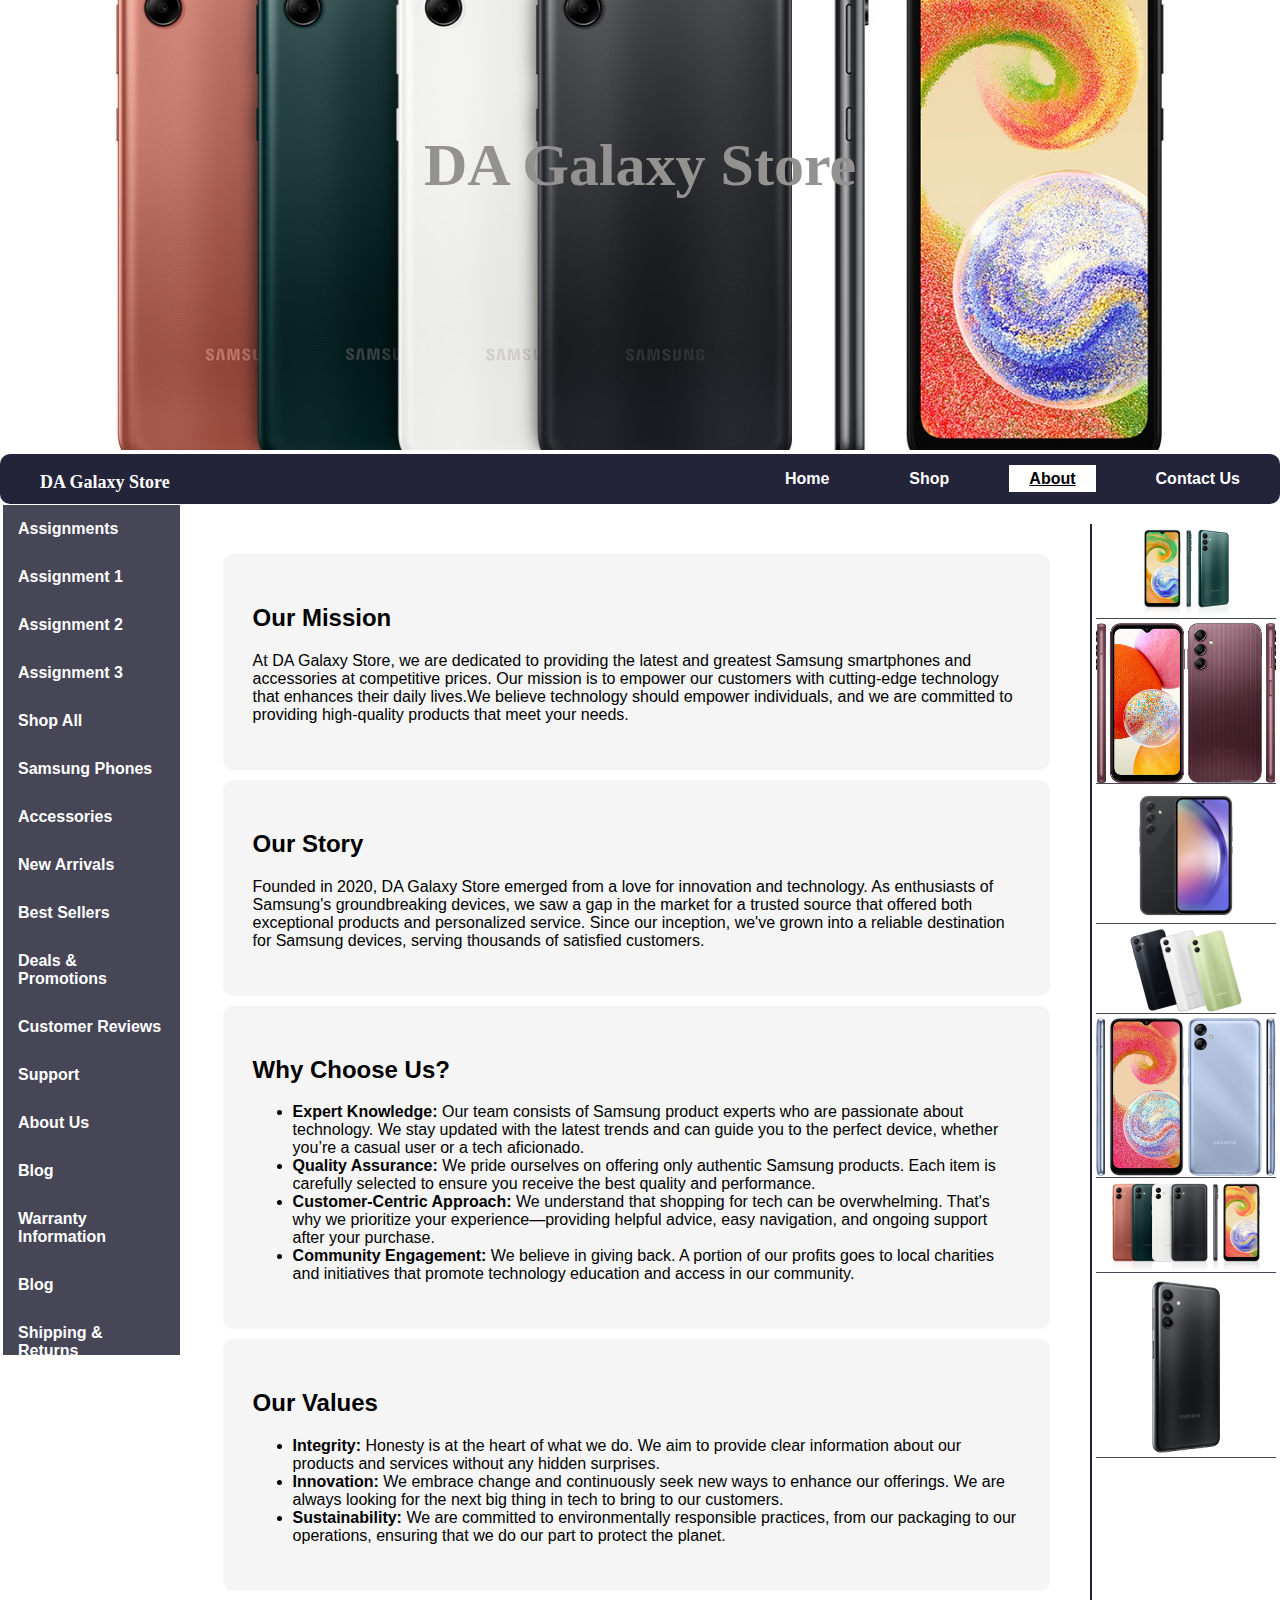
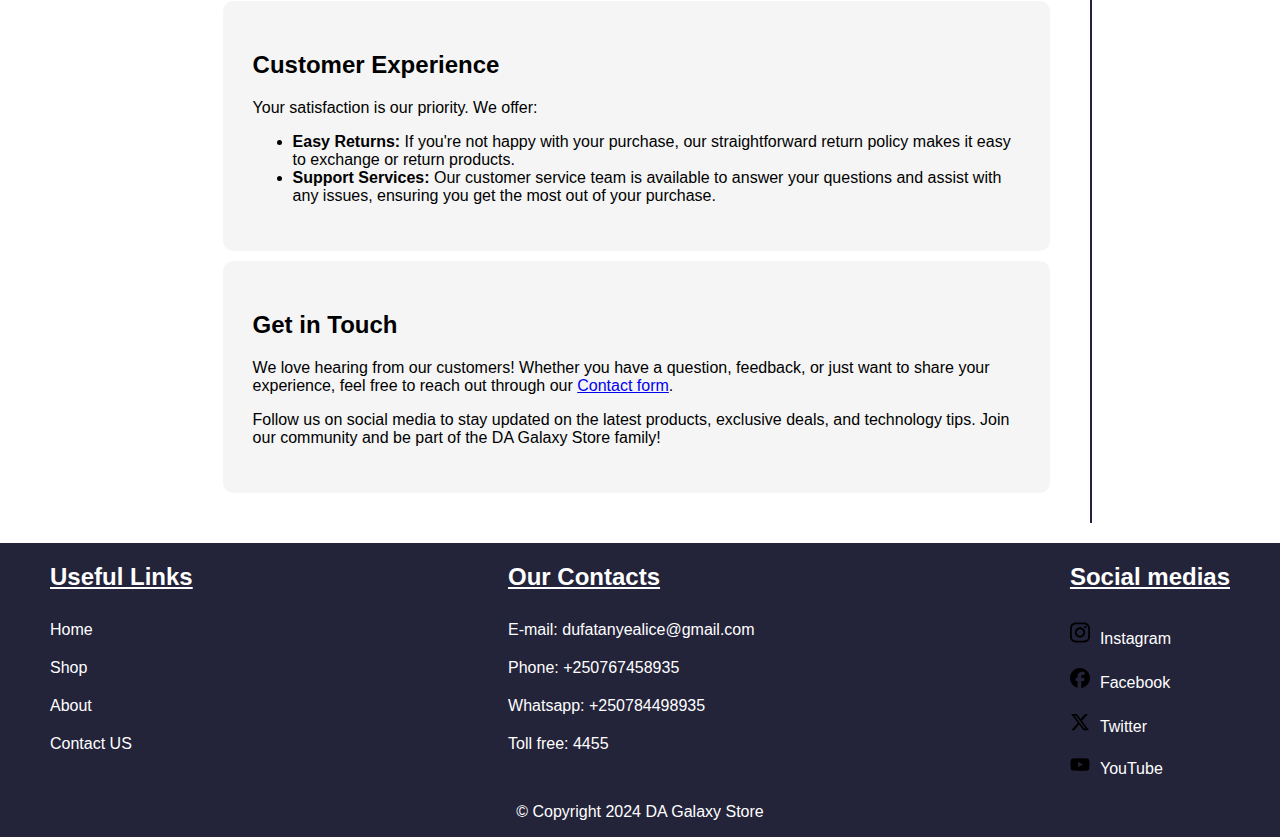
<file: about.html>
<!DOCTYPE html>
<html>
<head>
  <meta charset="UTF-8">
  <meta name="viewport" content="width=device-width, initial-scale=1.0">
  <link rel="stylesheet" href="style.css">
  <title>DA Galaxy Store</title>
</head>
<body>
  <div id="header">
    <img src="images/samsung9.jpg" alt="">
    
    <h1>DA Galaxy Store</h1>
  </div>
  <nav>
    <ul id="left-nav">
      <li><a href="index.html">DA Galaxy Store</a></li>
    </ul>
    <ul id="right-nav">
      <li><a href="index.html">Home</a></li>
      <li><a href="shop.html">Shop</a></li>
      <li class="active"><a href="about.html">About</a></li>
      <li><a href="contact.html">Contact Us</a></li>
    </ul>
  </nav>
  <div id="columns">
    <ul id="side-nav">
      <a href="#"><li>Assignments</li></a>
      <a href="#"><li>Assignment 1</li></a>
      <a href="#"><li>Assignment 2</li></a>
      <a href="#"><li>Assignment 3</li></a>
      <a href="#"><li>Shop All</li></a>
      <a href="#"><li>Samsung Phones </li></a>
      <a href="#"><li>Accessories </li></a>
      <a href="#"><li>New Arrivals</li></a>
      <a href="#"><li>Best Sellers </li></a>
      <a href="#"><li>Deals & Promotions </li></a>
      <a href="#"><li>Customer Reviews </li></a>
      <a href="#"><li>Support</li></a>
      <a href="about.html"><li>About Us </li></a>
      <a href="#"><li>Blog </li></a>
      <a href="#"><li>Warranty Information</li></a>
      <a href="#"><li>Blog </li></a>
      <a href="#"><li>Shipping & Returns</li></a>
    </ul>
    <div id="page3-content">
      <div>
        <h2>Our Mission</h2>
        <p>
          At DA Galaxy Store, we are dedicated to providing the latest and greatest Samsung smartphones and accessories at competitive prices. Our mission is to empower our customers with cutting-edge technology that enhances their daily lives.We believe technology should empower individuals, and we are committed to providing high-quality products that meet your needs.
        </p>
      </div>
      <div>
        <h2>Our Story</h2>
        <p>
          Founded in 2020, DA Galaxy Store emerged from a love for innovation and technology. As enthusiasts of Samsung's groundbreaking devices, we saw a gap in the market for a trusted source that offered both exceptional products and personalized service. Since our inception, we've grown into a reliable destination for Samsung devices, serving thousands of satisfied customers.
        </p>
      </div>
      <div>
        <h2>Why Choose Us?</h2>
        <ul>
          <li>
            <b>Expert Knowledge:</b> Our team consists of Samsung product experts who are passionate about technology. We stay updated with the latest trends and can guide you to the perfect device, whether you’re a casual user or a tech aficionado.
          </li>
          <li>
            <b>Quality Assurance:</b> We pride ourselves on offering only authentic Samsung products. Each item is carefully selected to ensure you receive the best quality and performance.
          </li>
          <li>
            <b>Customer-Centric Approach:</b> We understand that shopping for tech can be overwhelming. That's why we prioritize your experience—providing helpful advice, easy navigation, and ongoing support after your purchase.
          </li>
          <li>
            <b>Community Engagement:</b> We believe in giving back. A portion of our profits goes to local charities and initiatives that promote technology education and access in our community.
          </li>
        </ul>
      </div>
      <div>
        <h2>Our Values</h2>
        <ul>
          <li>
            <b>Integrity:</b> Honesty is at the heart of what we do. We aim to provide clear information about our products and services without any hidden surprises.
          </li>
          <li>
            <b>Innovation:</b> We embrace change and continuously seek new ways to enhance our offerings. We are always looking for the next big thing in tech to bring to our customers.
          </li>
          <li>
            <b>Sustainability: </b> We are committed to environmentally responsible practices, from our packaging to our operations, ensuring that we do our part to protect the planet.
          </li>
        </ul>
      </div>
      <div>
        <h2>Customer Experience</h2>
        <p>Your satisfaction is our priority. We offer:</p>
        <ul>
          <li>
            <b>Easy Returns:</b> If you're not happy with your purchase, our straightforward return policy makes it easy to exchange or return products.
          </li>
          <li>
            <b>Support Services:</b> Our customer service team is available to answer your questions and assist with any issues, ensuring you get the most out of your purchase.
          </li>
        </ul>
      </div>
      <div>
        <h2>Get in Touch</h2>
        <p>
          We love hearing from our customers! Whether you have a question, feedback, or just want to share your experience, feel free to reach out through our <a href="contact.html">Contact form</a>.
        </p>
        <p>
          Follow us on social media to stay updated on the latest products, exclusive deals, and technology tips. Join our community and be part of the DA Galaxy Store family!
        </p>
      </div>
    </div>
    <div id="page1-ad">
      <img src="images/samsung12.jpg" alt="">
      <img src="images/samsung7.jpg" alt="">
      <img src="images/samsung10.jpg" alt="">
      <img src="images/samsung1.jpg" alt="">
      <img src="images/samsung2.jpg" alt="">
      <img src="images/samsung9.jpg" alt="">
      <img src="images/samsung8.jpg" alt="">
      
    </div>
  </div>
  <footer>
    <div>
      <div id="useful-links">
        <h2>Useful Links</h2>
        <ul>
          <a href="#"><li>Home</li></a>
          <a href="#"><li>Shop</li></a>
          <a href="#"><li>About</li></a>
          <a href="#"><li>Contact US</li></a>
        </ul>
      </div>
      <div>
        <h2>Our Contacts</h2>
        <ul>
          <a href="#"><li>E-mail: dufatanyealice@gmail.com</li></a>
          <a href="#"><li>Phone: +250767458935</li></a>
          <a href="#"><li>Whatsapp: +250784498935</li></a>
          <a href="#"><li>Toll free: 4455</li></a>
        </ul>
      </div>
      <div>
        <h2>Social medias</h2>
        <ul>
          <a href="https://www.instagram.com/" target="_blank"><li><img src="images/icons/instagram-brands-solid.svg" alt="">Instagram</li></a>
          <a href="https://web.facebook.com/" target="_blank"><li><img src="images/icons/facebook-brands-solid.svg" alt="">Facebook</li></a>
          <a href="https://x.com/" target="_blank"><li><img src="images/icons/x-twitter-brands-solid.svg" alt="">Twitter</li></a>
          <a href="https://www.youtube.com/" target="_blank"><li><img src="images/icons/youtube-brands-solid.svg" alt="">YouTube</li></a>
          
        </ul>
      </div>
    </div>
    <p>&copy; Copyright 2024 DA Galaxy Store</p>
  </footer>
</file>
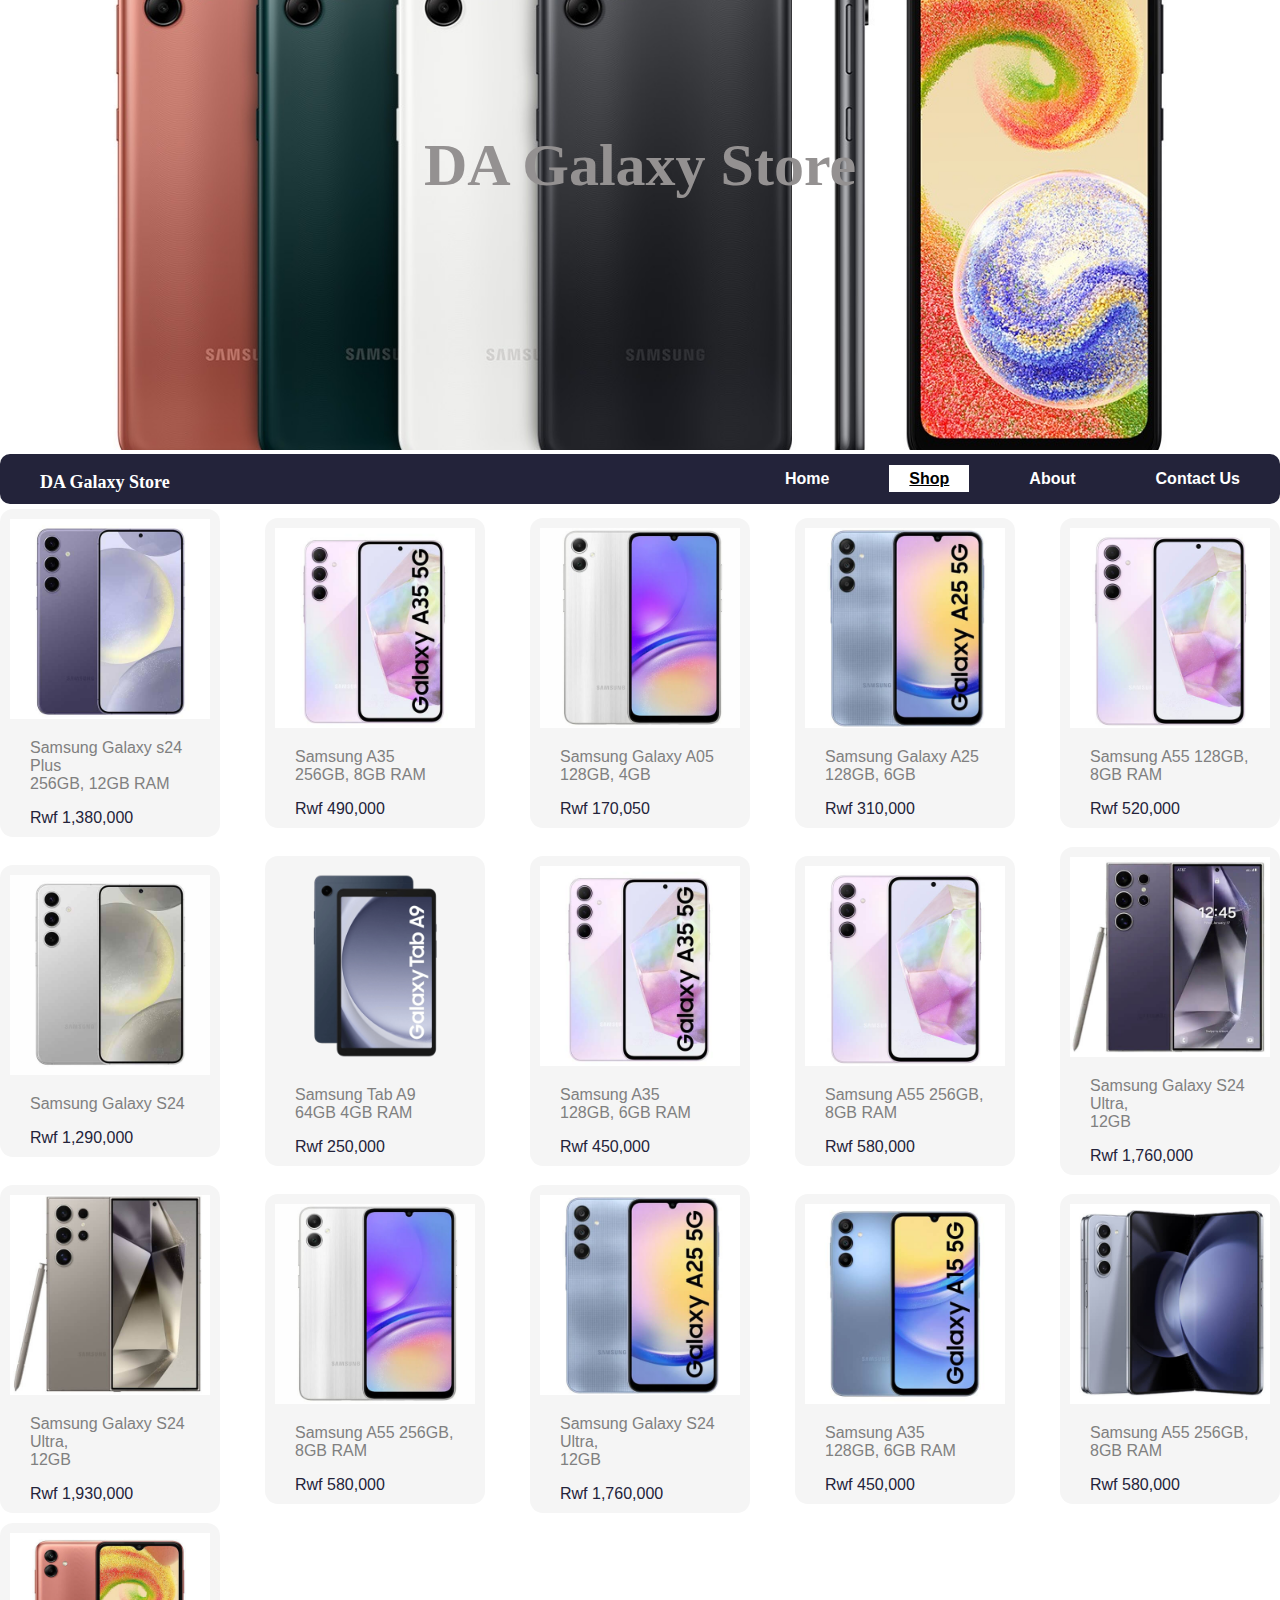
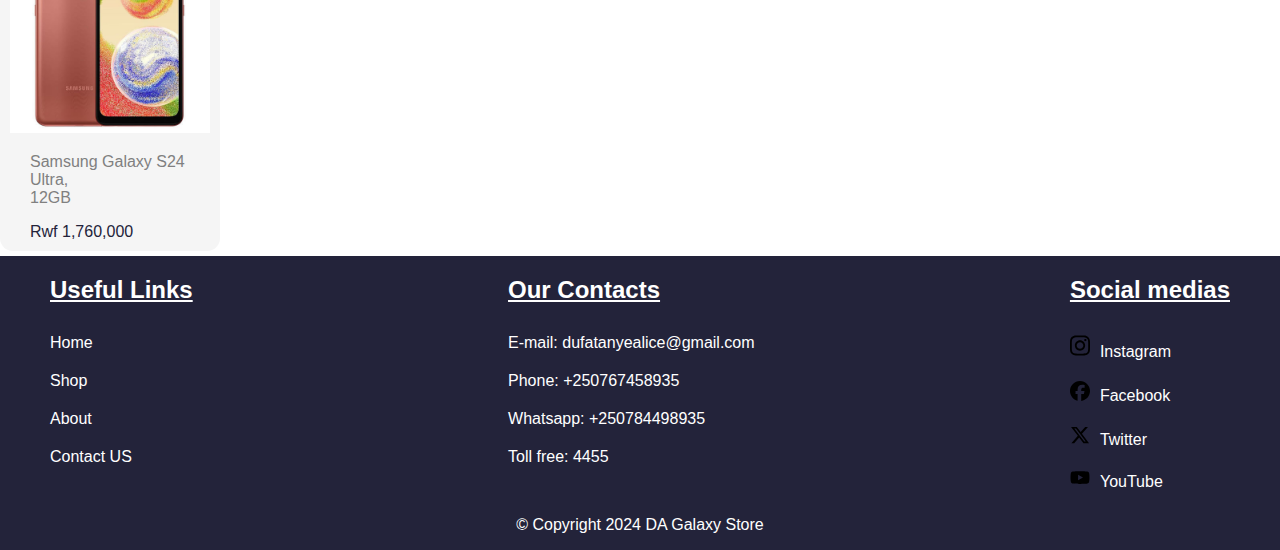
<file: shop.html>
<!DOCTYPE html>
<html>
<head>
  <meta charset="UTF-8">
  <meta name="viewport" content="width=device-width, initial-scale=1.0">
  <link rel="stylesheet" href="style.css">
  <title>DA Galaxy Store</title>
</head>
<body>
  <div id="header">
    <img src="images/samsung9.jpg" alt="">
    
    <h1>DA Galaxy Store</h1>
  </div>
  <nav>
    <ul id="left-nav">
      <li><a href="index.html">DA Galaxy Store</a></li>
    </ul>
    <ul id="right-nav">
      <li><a href="index.html">Home</a></li>
      <li class="active"><a href="shop.html">Shop</a></li>
      <li><a href="about.html">About</a></li>
      <li><a href="contact.html">Contact Us</a></li>
    </ul>
  </nav>
  <div id="columns">
    
    <div id="page2-content">
      <div>
        <img src="images/phone/samsung 1.jpg" alt="">
        <p>Samsung Galaxy s24 Plus <br> 256GB, 12GB RAM</p>
        <span>Rwf 1,380,000</span>
      </div>
      <div>
        <img src="images/phone/samsung 2.jpg" alt="">
        <p>Samsung A35 <br> 256GB, 8GB RAM</p>
        <span>Rwf 490,000</span>
      </div>
      <div>
        <img src="images/phone/samsung 3.jpg" alt="">
        <p>Samsung Galaxy A05 <br> 128GB, 4GB</p>
        <span>Rwf 170,050</span>
      </div>
      <div>
        <img src="images/phone/samsung 4.jpg" alt="">
        <p>Samsung Galaxy A25 <br>128GB, 6GB</p>
        <span>Rwf 310,000</span>
      </div>
      <div>
        <img src="images/phone/samsung 5.jpg" alt="">
        <p>Samsung A55 128GB, <br>8GB RAM</p>
        <span>Rwf 520,000</span>
      </div>
      <div>
        <img src="images/phone/samsung 6.jpg" alt="">
        <p>Samsung Galaxy S24</p>
        <span>Rwf 1,290,000</span>
      </div>
      <div>
        <img src="images/phone/samsung 7.png" alt="">
        <p>Samsung Tab A9 <br>64GB 4GB RAM</p>
        <span>Rwf 250,000</span>
      </div>
      <div>
        <img src="images/phone/samsung 8.jpg" alt="">
        <p>Samsung A35 <br>128GB, 6GB RAM</p>
        <span>Rwf 450,000</span>
      </div>
      <div>
        <img src="images/phone/samsung 9.jpg" alt="">
        <p>Samsung A55 256GB, <br> 8GB RAM</p>
        <span>Rwf 580,000</span>
      </div>
      <div>
        <img src="images/phone/samsung 10.jpg" alt="">
        <p>Samsung Galaxy S24 Ultra, <br> 12GB</p>
        <span>Rwf 1,760,000</span>
      </div>
      <div>
        <img src="images/phone/samsung 11.jpg" alt="">
        <p>Samsung Galaxy S24 Ultra, <br> 12GB</p>
        <span>Rwf 1,930,000</span>
      </div>
      <div>
        <img src="images/phone/samsung 12.jpg" alt="">
        <p>Samsung A55 256GB, <br> 8GB RAM</p>
        <span>Rwf 580,000</span>
      </div>
      <div>
        <img src="images/phone/samsung 13.jpg" alt="">
        <p>Samsung Galaxy S24 Ultra, <br> 12GB</p>
        <span>Rwf 1,760,000</span>
      </div>
      <div>
        <img src="images/phone/samsung 14.jpg" alt="">
        <p>Samsung A35 <br>128GB, 6GB RAM</p>
        <span>Rwf 450,000</span>
      </div>
      <div>
        <img src="images/phone/samsung 15.jpg" alt="">
        <p>Samsung A55 256GB, <br> 8GB RAM</p>
        <span>Rwf 580,000</span>
      </div>
      <div>
        <img src="images/phone/samsung 16.jpg" alt="">
        <p>Samsung Galaxy S24 Ultra, <br> 12GB</p>
        <span>Rwf 1,760,000</span>
      </div>
    </div>
  </div>
  <footer>
    <div>
      <div id="useful-links">
        <h2>Useful Links</h2>
        <ul>
          <a href="#"><li>Home</li></a>
          <a href="#"><li>Shop</li></a>
          <a href="#"><li>About</li></a>
          <a href="#"><li>Contact US</li></a>
        </ul>
      </div>
      <div>
        <h2>Our Contacts</h2>
        <ul>
          <a href="#"><li>E-mail: dufatanyealice@gmail.com</li></a>
          <a href="#"><li>Phone: +250767458935</li></a>
          <a href="#"><li>Whatsapp: +250784498935</li></a>
          <a href="#"><li>Toll free: 4455</li></a>
        </ul>
      </div>
      <div>
        <h2>Social medias</h2>
        <ul>
          <a href="https://www.instagram.com/" target="_blank"><li><img src="images/icons/instagram-brands-solid.svg" alt="">Instagram</li></a>
          <a href="https://web.facebook.com/" target="_blank"><li><img src="images/icons/facebook-brands-solid.svg" alt="">Facebook</li></a>
          <a href="https://x.com/" target="_blank"><li><img src="images/icons/x-twitter-brands-solid.svg" alt="">Twitter</li></a>
          <a href="https://www.youtube.com/" target="_blank"><li><img src="images/icons/youtube-brands-solid.svg" alt="">YouTube</li></a>
          
        </ul>
      </div>
    </div>
    <p>&copy; Copyright 2024 DA Galaxy Store</p>
  </footer>
</file>
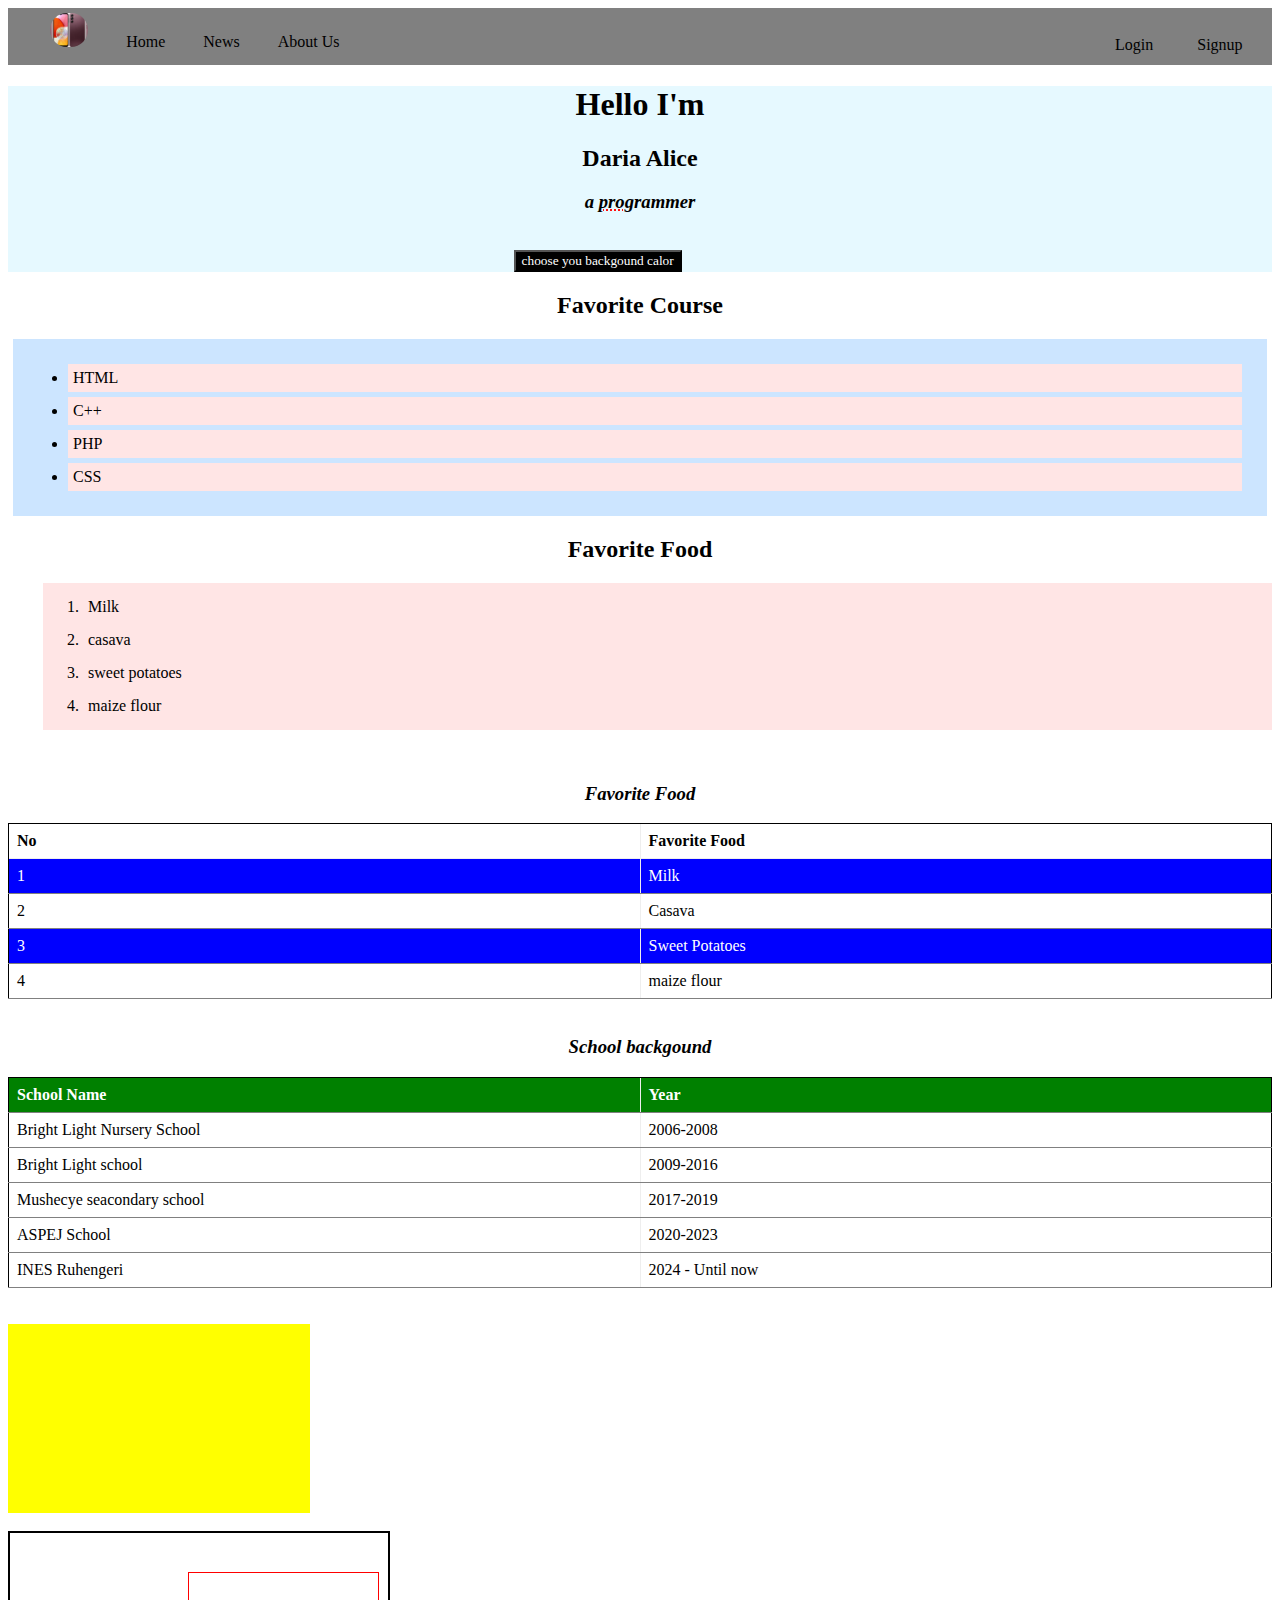
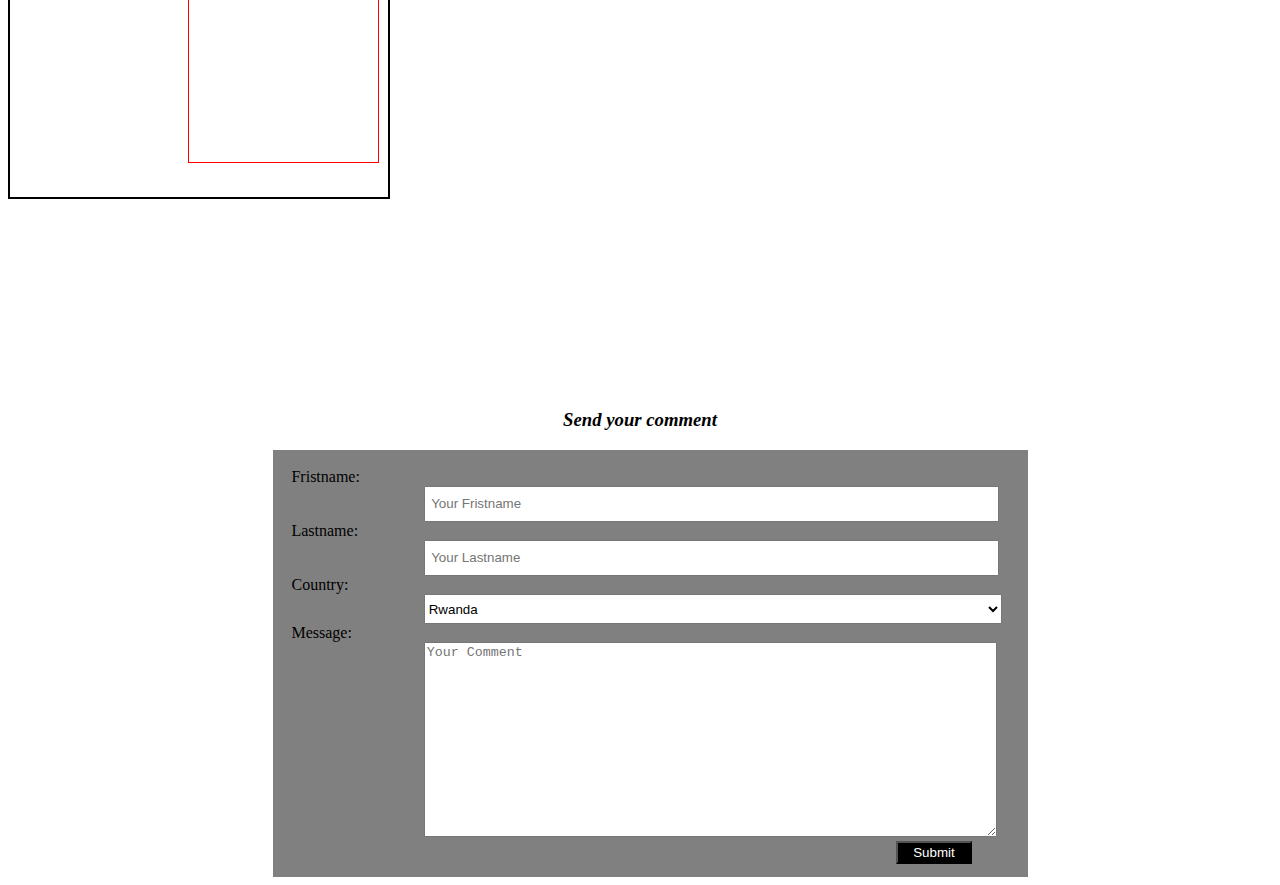
<file: assignment/assignment 5.html>
<!DOCTYPE html>
<html>
<head>
<title></title>
<link rel="stylesheet" type="text/css" href="d.css">
</head>
<body>
<div id="navigation"><br>
<div class="nav">

<a href=""><img src="OIP.jpg" alt="my pic"></a>
<a href="">Home</a>
<a href="">News</a>
<a href="">About Us</a>
</div>
<div id="bar">
<a href="">Login</a>
<a href="">Signup</a>
</div>
</div>
<div class="d">
<h1>Hello I'm </h1>
<h2>Daria Alice</h2>
<h3>a <s>prog</s>rammer</h3>

<br>
<button class="x"><a href="https://www.w3schools.com/colors/colors_picker.asp"> choose you backgound calor</a></button>
</div>
<div class="h">
<h2>Favorite Course</h2>
<ul>
<li>HTML</li>
<li>C++</li>
<li>PHP</li>
<li>CSS</li>
</ul>
</div>
<div class="p">
<h2>Favorite Food</h2>
<ol>
<li>Milk</li>
<li>casava</li>
<li>sweet potatoes</li>
<li>maize flour</li>
</ol>
</div><br>
<div id="table1">
<h3>Favorite Food</h3>
<table border="1">
<tr>
<th>No</th>
<th>Favorite Food</th>
</tr>
<tr>
<td>1</td>
<td>Milk</td>
</tr>
<tr>
<td>2</td>
<td>Casava</td>
</tr>
<tr>
<td>3</td>
<td>Sweet Potatoes</td>
</tr>
<tr>
<td>4</td>
<td>maize flour</td>
</tr>
</table>
</div><br>
<div id="table2">
<h3>School backgound</h3>
<table border="1">
<tr>
<th>School Name</th>
<th>Year</th>
</tr>
<tr>
<td>Bright Light Nursery School</td>
<td>2006-2008</td>
</tr>
<tr>
<td>Bright Light school</td>
<td>2009-2016</td>
</tr>
<tr>
<td>Mushecye seacondary school</td>
<td>2017-2019</td>
</tr>
<tr>
<td>ASPEJ School</td>
<td>2020-2023</td>
</tr>
<tr>
<td>INES Ruhengeri</td>
<td>2024 - Until now</td>
</tr>
</table>
</div>
<br><br>
<div class="e"></div><br>
<div class="g"></div>
<div class="v"></div>
<div class="qw">
</div>
<div id="form">
<h3> Send your comment</h3>
<form method="POST"><br>
<label>Fristname:</label><br>
<input type="text" name="firstname" placeholder=" Your Fristname"><br>
<label>Lastname:</label><br>
<input type="text" name="firstname" placeholder=" Your Lastname"><br>
<label>Country:</label><br>
<select>
<option>Rwanda</option>
<option>Tanzania</option>
<option>Uganda</option>
<option>Burundi</option>
</select><br>
<label>Message:<label><br>
<textarea width="30px" height="20px" placeholder="Your Comment">
</textarea><br>
<span class="t"><input type="submit" name="submit" value="Submit" style="margin-left:16.5cm;width:2cm;height:0.6cm; background-color:black;color:white;"></span>
</form>
</div>
</body>
</html>
</file>
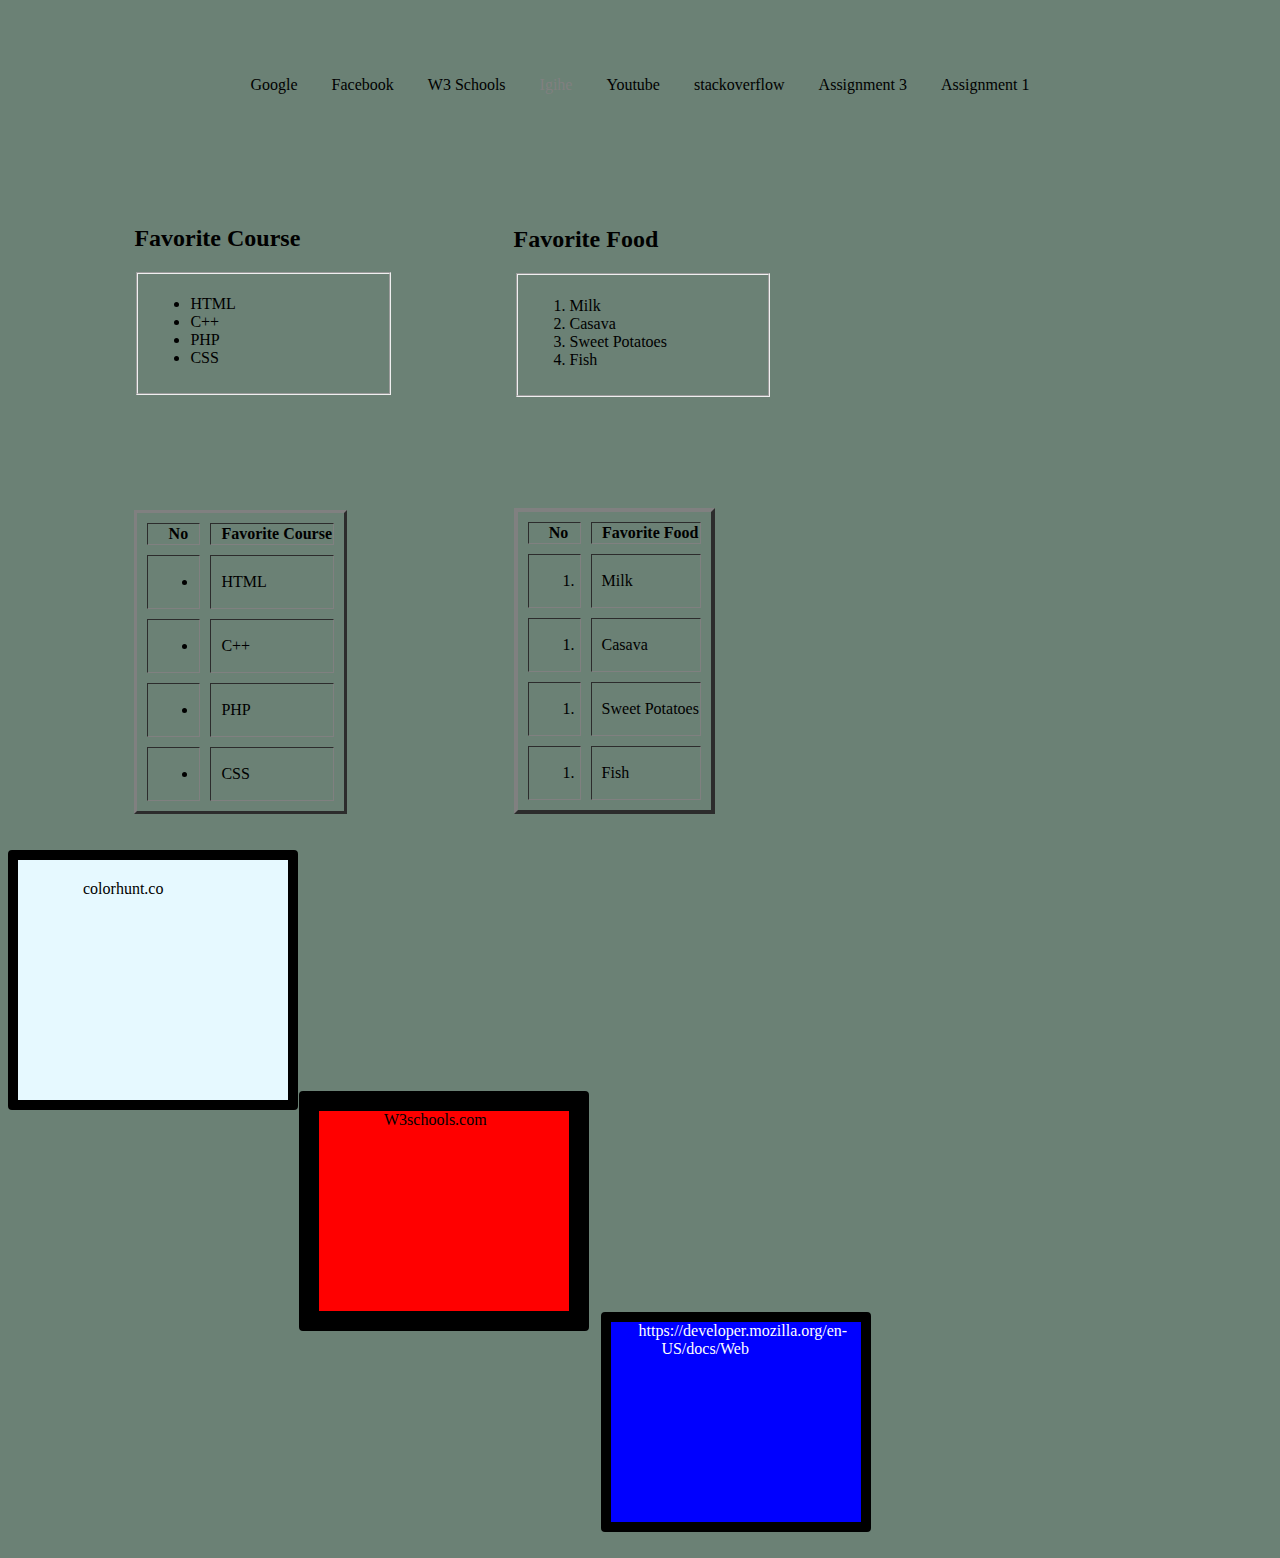
<file: assignment/assignment2.html>
<!DOCTYPE html>
<html>
<head>
<title></title>
<link rel="stylesheet" type="text/css" href="ass2.css">
</head>
<body>
<div class="d">
<span class="x"><a href=" www.google.com">Google</a></span>
<span class="c"><a href=" www.facebok.com">Facebook</a></span>
<span class="v"><a href=" www.w3schools.com">W3 Schools</a></span>
<span class="b"><a href=" www.igihe.com">Igihe</a></span>
<span class="n"><a href=" www.youtube.com">Youtube</a></span>
<span class="m"><a href=" www.stackoverflow.com">stackoverflow</a></span>
<span class="m"><a href="assignment 5.html">Assignment 3</a></span>
<span class="m"><a href="assignment1.html">Assignment 1</a></span>
</div><br>
<div class="o">
<h2>Favorite Course</h2>
<fieldset><ul>
<li>HTML</li>
<li>C++</li>
<li>PHP</li>
<li>CSS</li>
</ul></fieldset>
</div>
<div class="p">
<h2>Favorite Food</h2>
<fieldset><ol>
<li>Milk</li>
<li>Casava</li>
<li>Sweet Potatoes</li>
<li>Fish</li>
</ol></fieldset>
</div>
<div class="j">
<table border="3">
<tr>
<th>No</th>
<th>Favorite Course</th>
</tr>
<tr>
<td><ul><li></li></ul></td>
<td>HTML</td>
</tr>
<tr>
<td><ul><li></li></ul></td>
<td>C++</td>
</tr>
<tr>
<td><ul><li></li></ul></td>
<td>PHP</td>
</tr>
<tr>
<td><ul><li></li></ul></td>
<td>CSS</td>
</tr>
</table>
</div>
<div class="y">
<table border="4">
<tr>
<th>No</th>
<th>Favorite Food</th>
</tr>
<tr>
<td><ol><li></li></ol></td>
<td>Milk</td>
</tr>
<tr>
<td><ol><li></li></ol></td>
<td>Casava</td>
</tr>
<tr>
<td><ol><li></li></ol></td>
<td>Sweet Potatoes</td>
</tr>
<tr>
<td><ol><li></li></ol></td>
<td>Fish</td>
</tr>
</table>
</div><br>
<br>
<div class="i">
<a href="www.colorhunt.com">colorhunt.co</a>
</div>
<div class="u">
<a href="www.w3schools.com">W3schools.com</a>
</div>
<div class="g">
<a href="https://developer.mozilla.org/en-US/docs/Web">https://developer.mozilla.org/en-US/docs/Web</a>
</div>
<br>
</div>
</body>
</html>
</file>
<file: style.css>
body {
  margin: 0;
}
#header {
  position: relative;
  max-width: 100vw;
  object-fit: cover;
  background-size: cover;
  padding: 0px;
}
#header video {
  width: 100%;
  height: 50vh;
  object-fit: cover;
  z-index: -1;
}
#header img {
  width: 100%;
  height: 50vh;
  object-fit: cover;
  z-index: -1;
}
#header h1 {
  font-family: lucida handwriting;
  width: 100%;
  position: absolute;
  top: 20%;
  color: rgb(148, 145, 145);
  text-align: center;
  font-size: 60px;
}
.active a {
  background-color: white;
  color: black;
  text-decoration: underline;
}
#active {
  background-color: dodgerblue;
  color: white;
  border-bottom: 2px solid white;
}
nav {
  font-family: tahoma, sans-serif;
  max-width: 100vw;
  position: sticky;
  top: 0;
  margin: 0 px;
  display: flex;
  height: 50px;
  background-color: rgb(35, 35, 58);
  z-index: 1;
  font-weight: bold;
  border-radius: 10px;
}
nav ul {
  display: flex;
}
nav ul li {
  padding: 0 20px;
  list-style: none;
}
nav ul li a:hover {
  background-color: white;
  color: black;
  border-radius: 5px;
}

nav ul li a {
  padding: 5px 20px;
  color: white;
  text-decoration: none;
}
#left-nav {
  padding: 0px;
  font-family: lucida handwriting;
  font-size: large;
  justify-content: flex-start;
  align-items: flex-start;
 flex-grow: 1
}
#side-nav {	
  overflow: auto;
  padding: 0px;
  position: sticky;
  top: 50px;
  margin: 1px 3px;
  background-color: rgb(70, 70, 87);
  max-width: 200px;
  height: calc(100vh - 50px);
  font-family: tahoma, sans-serif;
}
#side-nav a li {
  padding: 15px;
  list-style-type: none;
}
#side-nav a {
  font-weight: bold;
  text-decoration: none;
  color: white;
}
#side-nav a li:hover {
  background-color: rgb(35, 35, 58);
  border-top: 1px solid white;
  border-bottom: 1px solid white;
  color: white;
}
#columns {
  display: flex;
}
#page1-content {
  margin: 2px;
  font-family: tahoma, sans-serif;
  width: 50vw;
  flex-grow: 1;
  background-color: white;
}
#page1-content a {
  color: black;
  text-decoration: none;
}
#page1-content div:hover {
  border-radius: 10px;
  border: 1px solid rgb(70, 70, 87);
}

#page1-content1 {
  text-align: center;
}
#page1-content1 img {
  text-align: center;
  width: 300px;
}
#page1-content1 h1 {
  text-align: center;
}
#page1-content1 p {
  vertical-align: top;
  display: inline-block;
  text-align: justify;
  width: 300px;
}
#page1-ad {
  margin: 20px 0px;
  padding: 4px;
  width: 190px;
  background-color: white;
  border-left: 2px solid rgb(35, 35, 58);
}
#page1-ad img {
  width: 180px;
  object-fit: cover;
  border-bottom: 1px solid rgb(70, 70, 87);
}
footer > div {
  justify-content: space-between;
  padding: 0px 50px;
  color: white;
  font-family: tahoma, sans-serif;
  display: flex;
}
footer {
  background-color: rgb(35, 35, 58);
  color: white;
  font-family: tahoma, sans-serif;
  display: flex;
  flex-direction: column;
}
footer h2 {
  text-decoration: underline;
}
footer li {
  list-style-type: none;
  padding: 10px 0px;
}
footer p {
  text-align: center;
}
footer ul a {
  text-decoration: none;
  color: white;
}
footer ul {
  margin: 0px;
  padding: 0px;
}
footer ul a:hover {
  text-decoration: rgb(70, 70, 87) solid underline;
}
footer img {
  display: inline-block;
  width: 20px;
  color: white;
  padding-right: 10px;
}
#page4-content {
  display: flex;
  font-family: tahoma, sans-serif;
  align-items: center;
  justify-content: center;
  height: 90vh;
}
#page4-content form {
  border-radius: 15px;
  color: white;
  padding: 20px;
  font-weight: bold;
  display: grid;
  grid-template-columns: 1fr 2fr;
  width: 60vw;
  background-color: rgb(70, 70, 87);
  position: relative;
}
#page4-content form input {
  margin: 5px 0px;
  padding: 10px;
  border-radius: 7px;
  border: 1px solid rgb(35, 35, 58);
}
#page4-content button {
  position: absolute;
  border: none;
  color: white;
  background-color: rgb(35, 35, 58);
  bottom: 15px;
  right: 20px;
  padding: 10px 20px;
  font-weight: bold;
  border-radius: 10px;
  cursor: pointer;
}
#page4-content button:active {
  opacity: 0.1;
}
textarea {
  padding: 10px;
  margin: 5px 0px;
  height: 130px;
}
#page3-content {
  font-family: tahoma, sans-serif;
  width: 70%;
  padding: 20px;
  margin: 20px;
}
#page3-content div {
  background-color: whitesmoke;
  padding: 30px;
  margin: 10px 0px;
  border-radius: 10px;
}
#page2-content {
  display: flex;
  flex-wrap: wrap;
  justify-content: space-between;
  align-items: center;
}
#page2-content div {
  font-family: tahoma, sans-serif;
  margin: 5px 0px;
  width: 200px;
  position: relative;
  padding: 10px;
  background-color: whitesmoke;
  border-radius: 13px;
}
#page2-content div img {
  width: 100%;
}
#page2-content div p {
  margin-left: 20px;
  color: gray;
}
#page2-content div span {
  margin-left: 20px;
  color: rgb(35, 35, 58);
}
</file>
<file: assignment/d.css>
#navigation{
	height:1.5cm;
	width:100%;
	background-color:gray;
}
.nav a{
	padding:17px;
	text-decoration:none;
	color:black;
}
.nav a:hover{
	color:yellow;
}
.nav img{
	width:3%;
	height:0.5%; 
	margin-left:2%;
	margin-top:-1%;
}
#bar {
	margin-left:86%;
	margin-top:-0.4cm;
}
#bar a{
	text-decoration:none;
	color:black;
	padding:20px;
}
#bar a:hover{
	color:yellow;
}
.x a{
	text-decoration:none;
	color:white;
	font-family:algerian;
}
 .x a:hover{
	 background-color:yellow;
	text-decoration:none;
	color:green;
}
 button{
	background-color:black;
	margin-left:40%;
}
.d{
	background-color:#e6f9ff;
	width:100%;
	height:100%;
}
h1{
	text-align:center;
	font-family:Lucida Handwriting;
}
h2{
	text-align:center;
	font-family:Lucida Sans ;
}
h3{
	text-align:center;
	font-family:Gadugi;
	font-style:italic;
	
}
s{
	font-weight:bold;
	text-decoration: red  dotted underline;
}
img{
	width:10%;
	height:20%;
	border-radius:50cm;
	margin-left:90%;
	margin-top:-10%;
}

.h ul{
	background-color:#3399ff;
	padding:20px;
}
.h ul,li{
	background:#cce5ff;
	color:darked;
	margin:5px;
}
.p ol{
	background-color:#ff9999;
	padding:20px;
}
.p ol,li{
	background:#ffe5e5;
	color:darked;
	padding:5px;
	margin-left:35px;
}
.y{
	margin-top:10%;
}
.e{
height:5cm;
width:8cm;
background-color:yellow;	
}
.g{
height:7cm;
width:10cm;
border:2px solid black;	
}
.v{ 
top:-6cm;
left:180px;
position:relative;
height:5cm;
width:5cm;
border:1px solid red;	
}
.qw{
	position:relative;
	left:40%;
}
#form form{
	background-color:gray;
	width:20cm;
	height:11.3cm;
	margin-left:7cm;
}
#form input{
	width:15cm;
	height:0.8cm;
	margin-left:4cm;
}
#form select{
	width:15.3cm;
	height:0.8cm;
	margin-left:4cm;
}
#form textarea{
	width:15cm;
	height:5cm;
	margin-left:4cm;
}
#form label{
	margin-left:0.5cm;
}
#form h3{
	font-family:goudly;
}
#table1 table{
	border-collapse:collapse;
	width:100%;
	border:1px solid;
}
#table1 th,td{
	padding:8px;
	width:30%;
	border-collapse:collapse;
	text-align:left;
}
#table1 tr:nth-child(even){
	background-color:blue;
	color:white;
}
#table2 table{
	border-collapse:collapse;
	width:100%;
	border:1px solid;
}
#table2 th,td{
	padding:8px;
	text-align:left;
	border-bottom:1px solid gray;
}
#table2 th{
	background-color:green;
	color:white;
}
</file>
<file: assignment/ass2.css>
body{
	background-color:#6b8175;
}
.d{
	margin-top:2cm;
	text-align:center;
}
a{
	text-decoration:none;
	padding:15px;
	color:black;
}
.x a:hover{
	color:yellow;
	text-decoration:none;
}
.c a:active{
	background-color:green;
	text-decoration:none;
}
.v a:visited{
	color:blue;
	text-decoration:none;
}
.b a:link{
	color:gray;
	text-decoration:none;
}
.o{
	margin-top:3cm;
	margin-left:10%;
}
.p{
	margin-left:40%;
	margin-top:-5cm;
}
.o fieldset{
	width:6cm;
	padding:10px:
	}
.p fieldset{
	width:6cm;
	padding:10px:
	}
.j{
	margin-top:3cm;
	margin-left:10%;
}
.y{
	margin-left:40%;
	margin-top:-8.1cm;
}
	
	
.i{
	background-color:#e6f9ff;
	border:10px solid black;
	padding:20px;
	border-radius:4px;
	height:200px;
	width:200px;
	padding-left:50px;
}
.u{
	background-color:red;
	border:20px solid black;
	border-radius:4px;
	margin-left:7.7cm;
	height:200px;
	padding-left:50px;
	width:200px;
	margin-top:-0.5cm;
}
.g{
	background-color:blue;
	border:10px solid black;
	border-radius:4px;
	margin-left:15.7cm;
	height:200px;
	width:200px;
	padding-left:50px;
	margin-top:-0.5cm;
}
.g a{
	color:white;
	margin-left:-1cm;
}
.i a:hover{
	color:white;
}
.u a:hover{
	color:yellow;
}
.g a:hover{
	color:yellow;
}
 th,tr,td{
	padding-left:10px;
}
table{
		border-spacing:10px;
}
</file>
